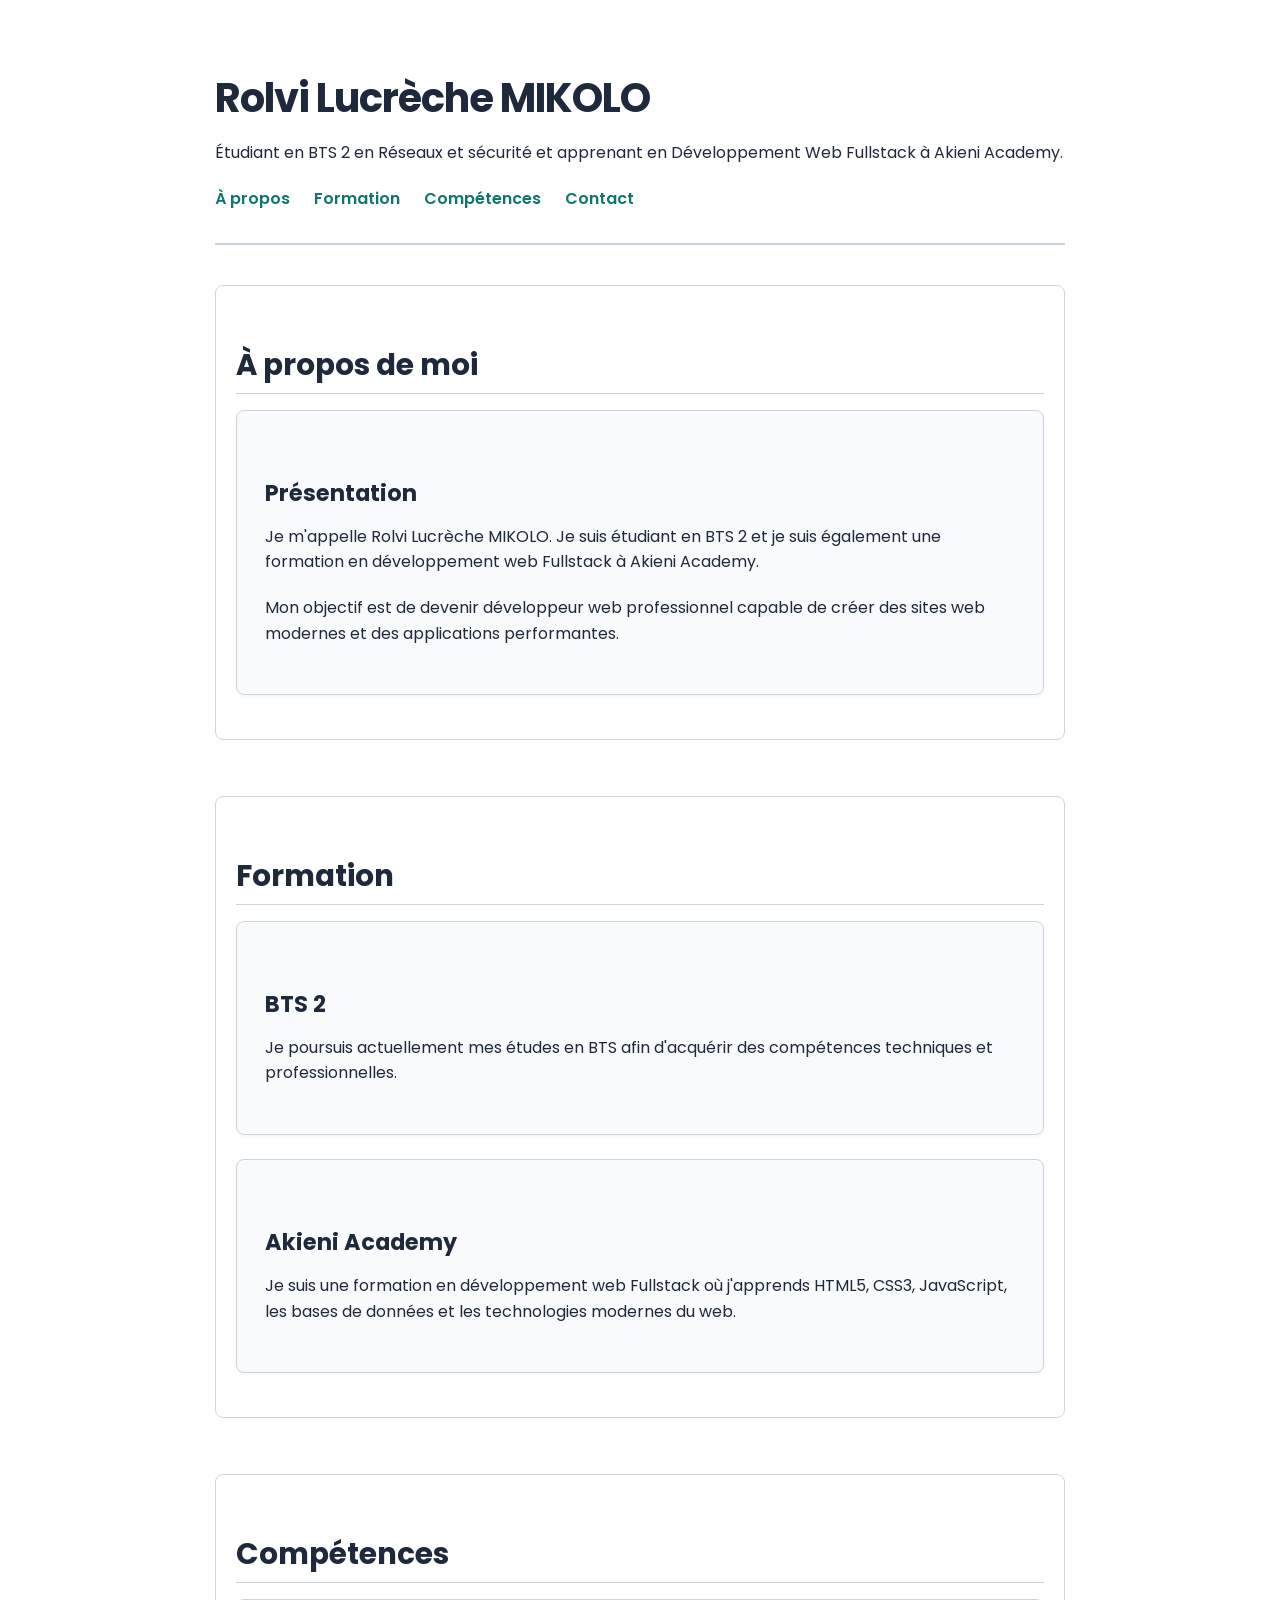
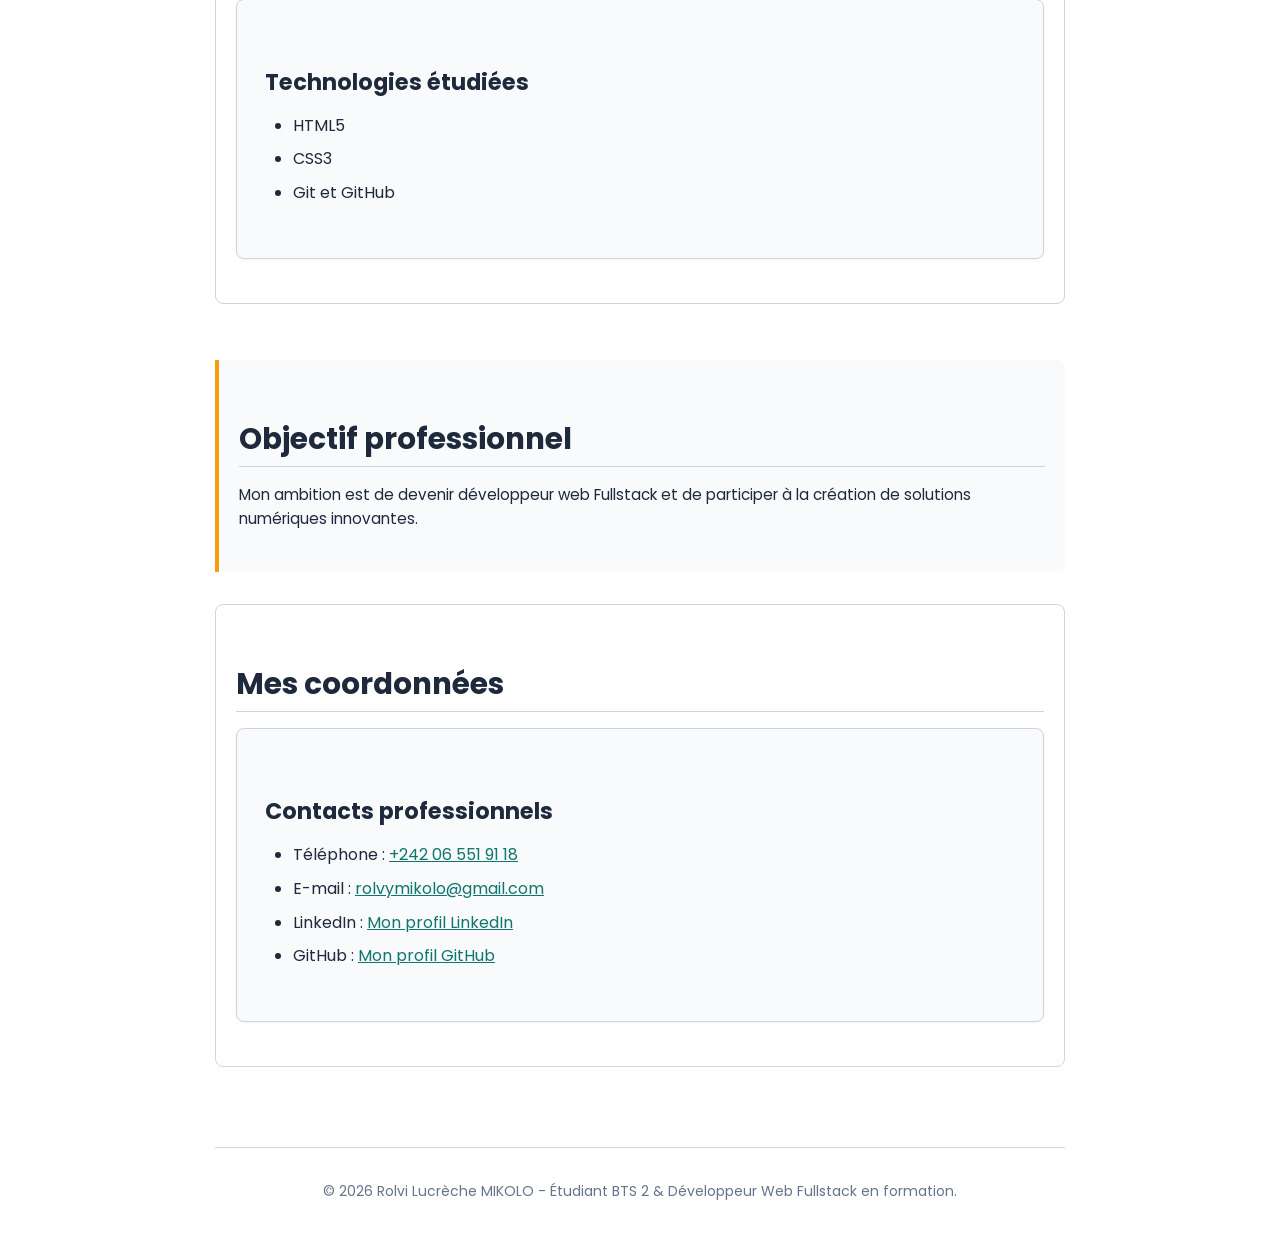
<file: index.html>
<!DOCTYPE html>
<html lang="fr">
<head>
    <meta charset="UTF-8">
    <meta name="viewport" content="width=device-width, initial-scale=1.0">
    <title>Profil de Rolvi Lucrèche MIKOLO</title>
    <link rel="stylesheet" href="semanstyle.css">
    <link href="https://fonts.googleapis.com/css2?family=Poppins:wght@300;400;600;700&display=swap" rel="stylesheet">
        
</head>
<body>
    <header>
        <h1>Rolvi Lucrèche MIKOLO</h1>

        <p>
            Étudiant en BTS 2 en Réseaux et sécurité et apprenant en Développement Web Fullstack
            à Akieni Academy.
        </p>

        <nav>
            <ul>
                <li><a href="#apropos">À propos</a></li>
                <li><a href="#formation">Formation</a></li>
                <li><a href="#competences">Compétences</a></li>
                <li><a href="#contact">Contact</a></li>
            </ul>
        </nav>
    </header>

    <main>

        <section id="apropos">
            <h2>À propos de moi</h2>

            <article>
                <h3>Présentation</h3>

                <p>
                    Je m'appelle Rolvi Lucrèche MIKOLO.
                    Je suis étudiant en BTS 2 et je suis également une
                    formation en développement web Fullstack à Akieni Academy.
                </p>

                <p>
                    Mon objectif est de devenir développeur web professionnel
                    capable de créer des sites web modernes et des applications
                    performantes.
                </p>
            </article>
        </section>

        <section id="formation">
            <h2>Formation</h2>

            <article>
                <h3>BTS 2</h3>

                <p>
                    Je poursuis actuellement mes études en BTS  afin
                    d'acquérir des compétences techniques et professionnelles.
                </p>
            </article>

            <article>
                <h3>Akieni Academy</h3>

                <p>
                    Je suis une formation en développement web Fullstack où
                    j'apprends HTML5, CSS3, JavaScript, les bases de données
                    et les technologies modernes du web.
                </p>
            </article>
        </section>

        <section id="competences">
            <h2>Compétences</h2>

            <article>
                <h3>Technologies étudiées</h3>

                <ul>
                    <li>HTML5</li>
                    <li>CSS3</li>
                    <li>Git et GitHub</li>
                </ul>
            </article>
        </section>

        <aside>
            <h2>Objectif professionnel</h2>

            <p>
                Mon ambition est de devenir développeur web Fullstack et de
                participer à la création de solutions numériques innovantes.
            </p>
        </aside>

        <section id="contact">
    
        <h2>Mes coordonnées</h2>

        <article>
        <h3>Contacts professionnels</h3>

            <ul>
                <li>
                Téléphone :
                <a href="tel:+242065519118">+242 06 551 91 18</a>
                </li>

                <li>
                E-mail :
                <a href="rolvymikolo@gmail.com">
                   rolvymikolo@gmail.com
                </a>
                </li>

                <li>
                LinkedIn :
                <a href="https://www.linkedin.com/in//rolvi-mikolo-127b283a9">
                    Mon profil LinkedIn
                </a>
                </li>

                <li>
                GitHub :
                <a href="https://github.com/Luca-Mikolo/Projets.git">
                    Mon profil GitHub
                </a>
                </li>
            </ul>
    </article>
</section>

          
        </section>

    </main>

    <footer>
        <p>
            © 2026 Rolvi Lucrèche MIKOLO - Étudiant BTS 2 & Développeur Web Fullstack en formation.
        </p>
    </footer>

</body>
</html>
</file>
<file: semanstyle.css>
/* ==========================================================================
  SEMANSTYLE.CSS - Feuille de style "Classless" pour la semaine S1
  Objectif : Rendre le HTML beau UNIQUEMENT si les balises sont bien choisies.
  Aucune classe n'est requise (ni autorisée !).
   ========================================================================== 
*/

:root {
  --bg: #ffffff;
  --text: #1e293b;
  --primary: #0f766e;
  --primary-hover: #115e59;
  --accent: #f59e0b;
  --muted: #64748b;
  --border: #cbd5e1;
  --bg-alt: #f8fafc;
  --code-bg: #f1f5f9;
}

/* Support du Mode Sombre Automatique selon le système */
@media (prefers-color-scheme: dark) {
  :root {
    --bg: #0f172a;
    --text: #f1f5f9;
    --primary: #2dd4bf;
    --primary-hover: #5eead4;
    --accent: #fbbf24;
    --muted: #94a3b8;
    --border: #334155;
    --bg-alt: #1e293b;
    --code-bg: #1e293b;
  }
}

/* Mise en page globale */
body {
  font-family: 'Poppins', sans-serif;
  line-height: 1.6;
  color: var(--text);
  background-color: var(--bg);
  max-width: 850px;
  margin: 0 auto;
  padding: 2rem 1.5rem;
}

/* En-tête globale du site */
header {
  border-bottom: 2px solid var(--border);
  padding-bottom: 1.5rem;
  margin-bottom: 2.5rem;
}

/* Barre de navigation native */
nav ul {
  list-style: none;
  padding: 0;
  margin: 1rem 0 0 0;
  display: flex;
  gap: 1.5rem;
}

nav a {
  text-decoration: none;
  color: var(--primary);
  font-weight: 600;
  transition: color 0.2s ease;
}

nav a:hover {
  text-decoration: underline;
  color: var(--primary-hover);
}

/* Hiérarchie des titres */
h1, h2, h3, h4, h5, h6 {
  color: var(--text);
  line-height: 1.3;
  margin-top: 2.5rem;
  margin-bottom: 1rem;
  font-weight: 700;
}

h1 { font-size: 2.5rem; letter-spacing: -0.025em; }
h2 { font-size: 1.85rem; border-bottom: 1px solid var(--border); padding-bottom: 0.5rem; }
h3 { font-size: 1.4rem; }

p {
  margin-top: 0;
  margin-bottom: 1.25rem;
}

/* Éléments de structure et blocs */
section {
  margin-bottom: 3.5rem;
  border: 1px solid #d1d5db;
  box-shadow: 0 2px 6px rgba (0,0,0,0.08);
  border-radius: 8px;
  padding: 20px;
}

article {
  background: var(--bg-alt);
  padding: 1.75rem;
  border-radius: 8px;
  border: 1px solid var(--border);
  margin-bottom: 1.5rem;
  box-shadow: 0 1px 3px rgba(0,0,0,0.05);
}

article header {
  border-bottom: 1px dashed var(--border);
  padding-bottom: 0.5rem;
  margin-bottom: 1rem;
}

aside {
  background: var(--bg-alt);
  border-left: 4px solid var(--accent);
  padding: 1.25rem;
  margin: 2rem 0;
  border-radius: 0 8px 8px 0;
  font-size: 0.95rem;
}

/* Pied de page */
footer {
  margin-top: 5rem;
  border-top: 1px solid var(--border);
  padding-top: 2rem;
  font-size: 0.875rem;
  color: var(--muted);
  text-align: center;
}

/* Citations sémantiques */
blockquote {
  border-left: 4px solid var(--primary);
  margin: 1.5rem 0;
  padding: 0.5rem 0 0.5rem 1.25rem;
  font-style: italic;
  color: var(--muted);
  background: var(--bg-alt);
  border-radius: 0 4px 4px 0;
}

/* Liens génériques */
a {
  color: var(--primary);
  text-decoration: underline;
}
a:hover {
  color: var(--primary-hover);
}

/* Code et blocs techniques */
pre, code {
  font-family: ui-monospace, SFMono-Regular, Menlo, Monaco, Consolas, monospace;
  font-size: 0.9rem;
  background: var(--code-bg);
  border-radius: 4px;
}

code {
  padding: .2rem .4rem;
  color: var(--primary);
}

pre {
  padding: 1.25rem;
  overflow-x: auto;
  border: 1px solid var(--border);
  margin: 1.5rem 0;
}

pre code {
  padding: 0;
  background: transparent;
  color: inherit;
}

/* Listes */
ul, ol {
  padding-left: 1.75rem;
  margin-bottom: 1.5rem;
}

li {
  margin-bottom: 0.5rem;
}

/* Formulaires et Form Controls sémantiques */
form {
  background: var(--bg-alt);
  padding: 2rem;
  border-radius: 10px;
  border: 1px solid var(--border);
  margin: 2rem 0;
}

fieldset {
  border: 1px solid var(--border);
  border-radius: 8px;
  padding: 1.5rem;
  margin-bottom: 1.5rem;
  background: var(--bg);
}

legend {
  font-weight: 700;
  padding: 0 0.75rem;
  color: var(--primary);
}

label {
  display: block;
  font-weight: 600;
  margin-bottom: 0.5rem;
  margin-top: 1.25rem;
}

input[type="text"], 
input[type="email"], 
input[type="tel"],
input[type="password"],
select, 
textarea {
  width: 100%;
  padding: 0.65rem;
  border: 1px solid var(--border);
  border-radius: 6px;
  box-sizing: border-box;
  background: var(--bg);
  color: var(--text);
  font-family: inherit;
  font-size: 1rem;
  transition: border-color 0.2s, box-shadow 0.2s;
}

input:focus, select:focus, textarea:focus {
  outline: none;
  border-color: var(--primary);
  box-shadow: 0 0 0 3px rgba(15, 118, 110, 0.15);
}

/* Les boutons natifs deviennent cliquables et stylisés */
button, 
input[type="submit"] {
  background: var(--primary);
  color: #ffffff;
  border: none;
  padding: 0.75rem 1.75rem;
  font-size: 1rem;
  font-weight: 600;
  border-radius: 6px;
  cursor: pointer;
  transition: background-color 0.2s ease;
  margin-top: 1rem;
  display: inline-block;
}

button:hover, 
input[type="submit"]:hover {
  background: var(--primary-hover);
}

button:active, 
input[type="submit"]:active {
  transform: scale(0.98);
}
</file>
